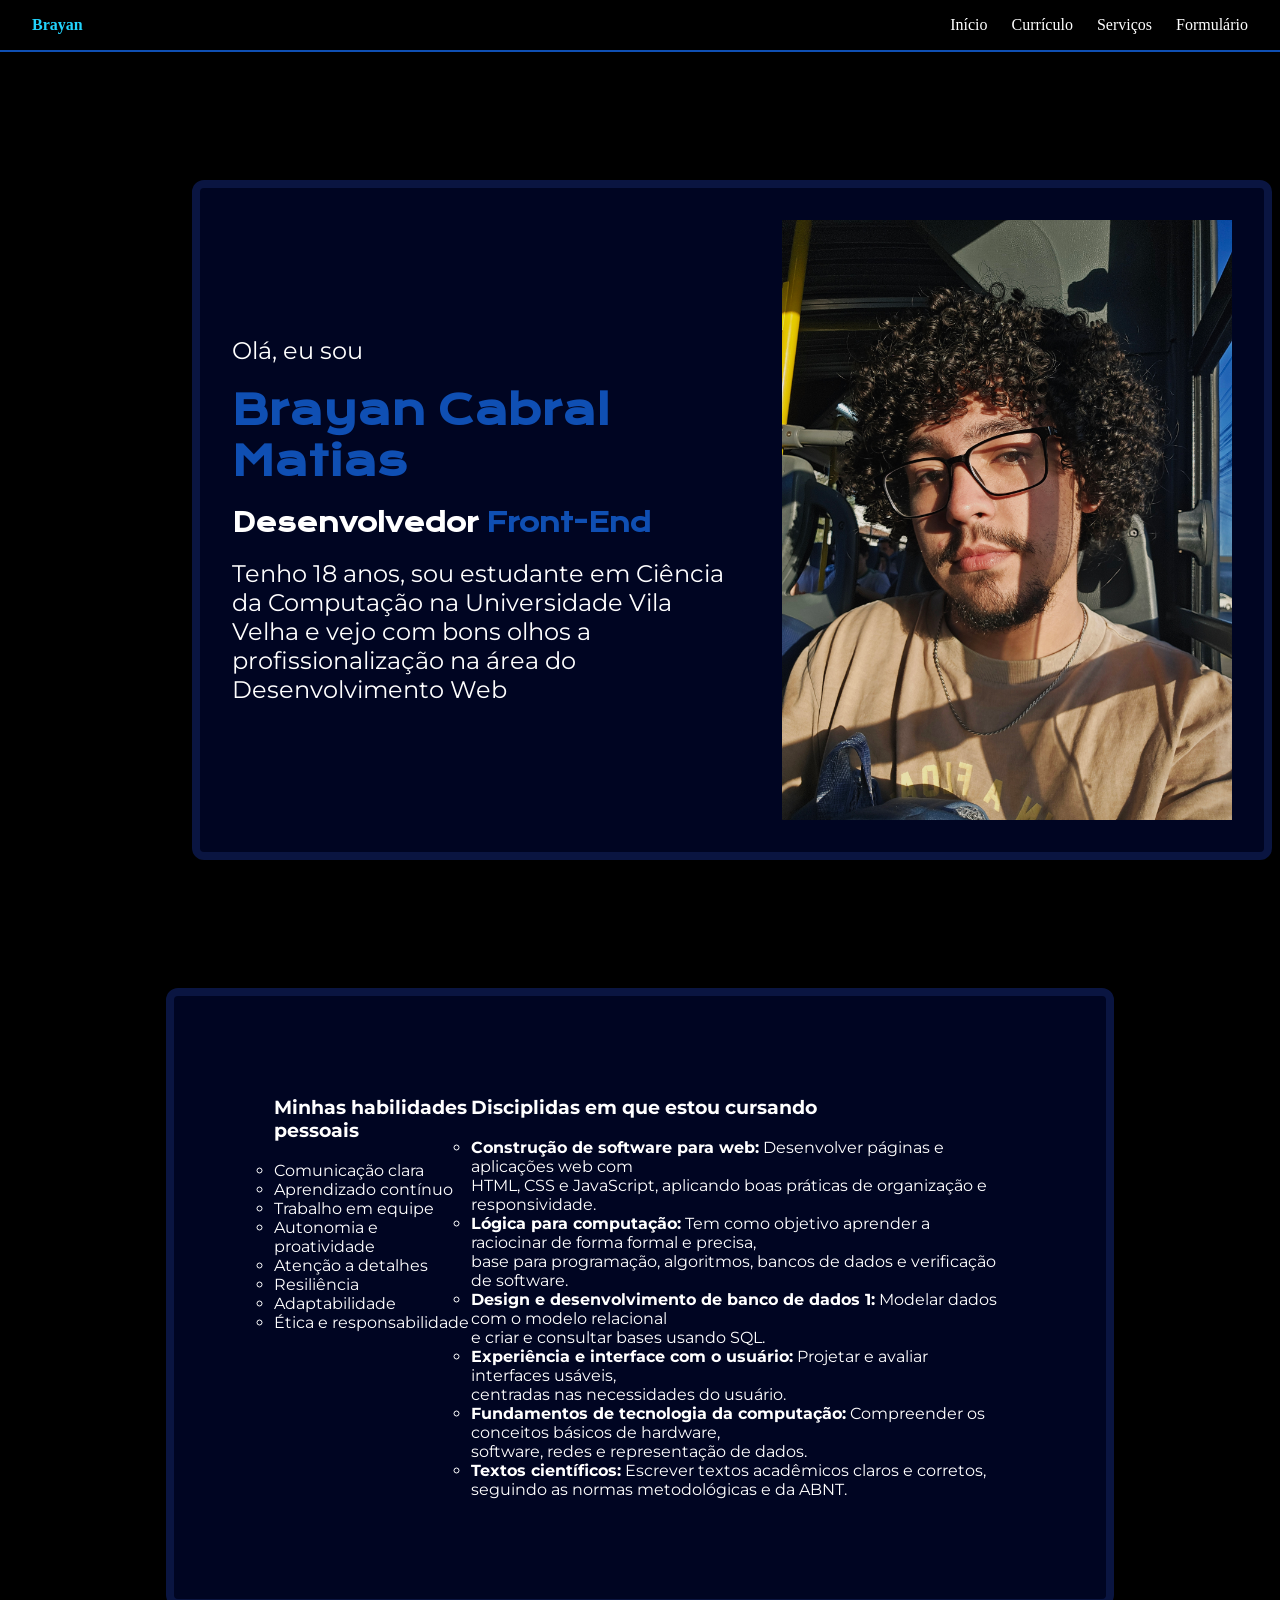
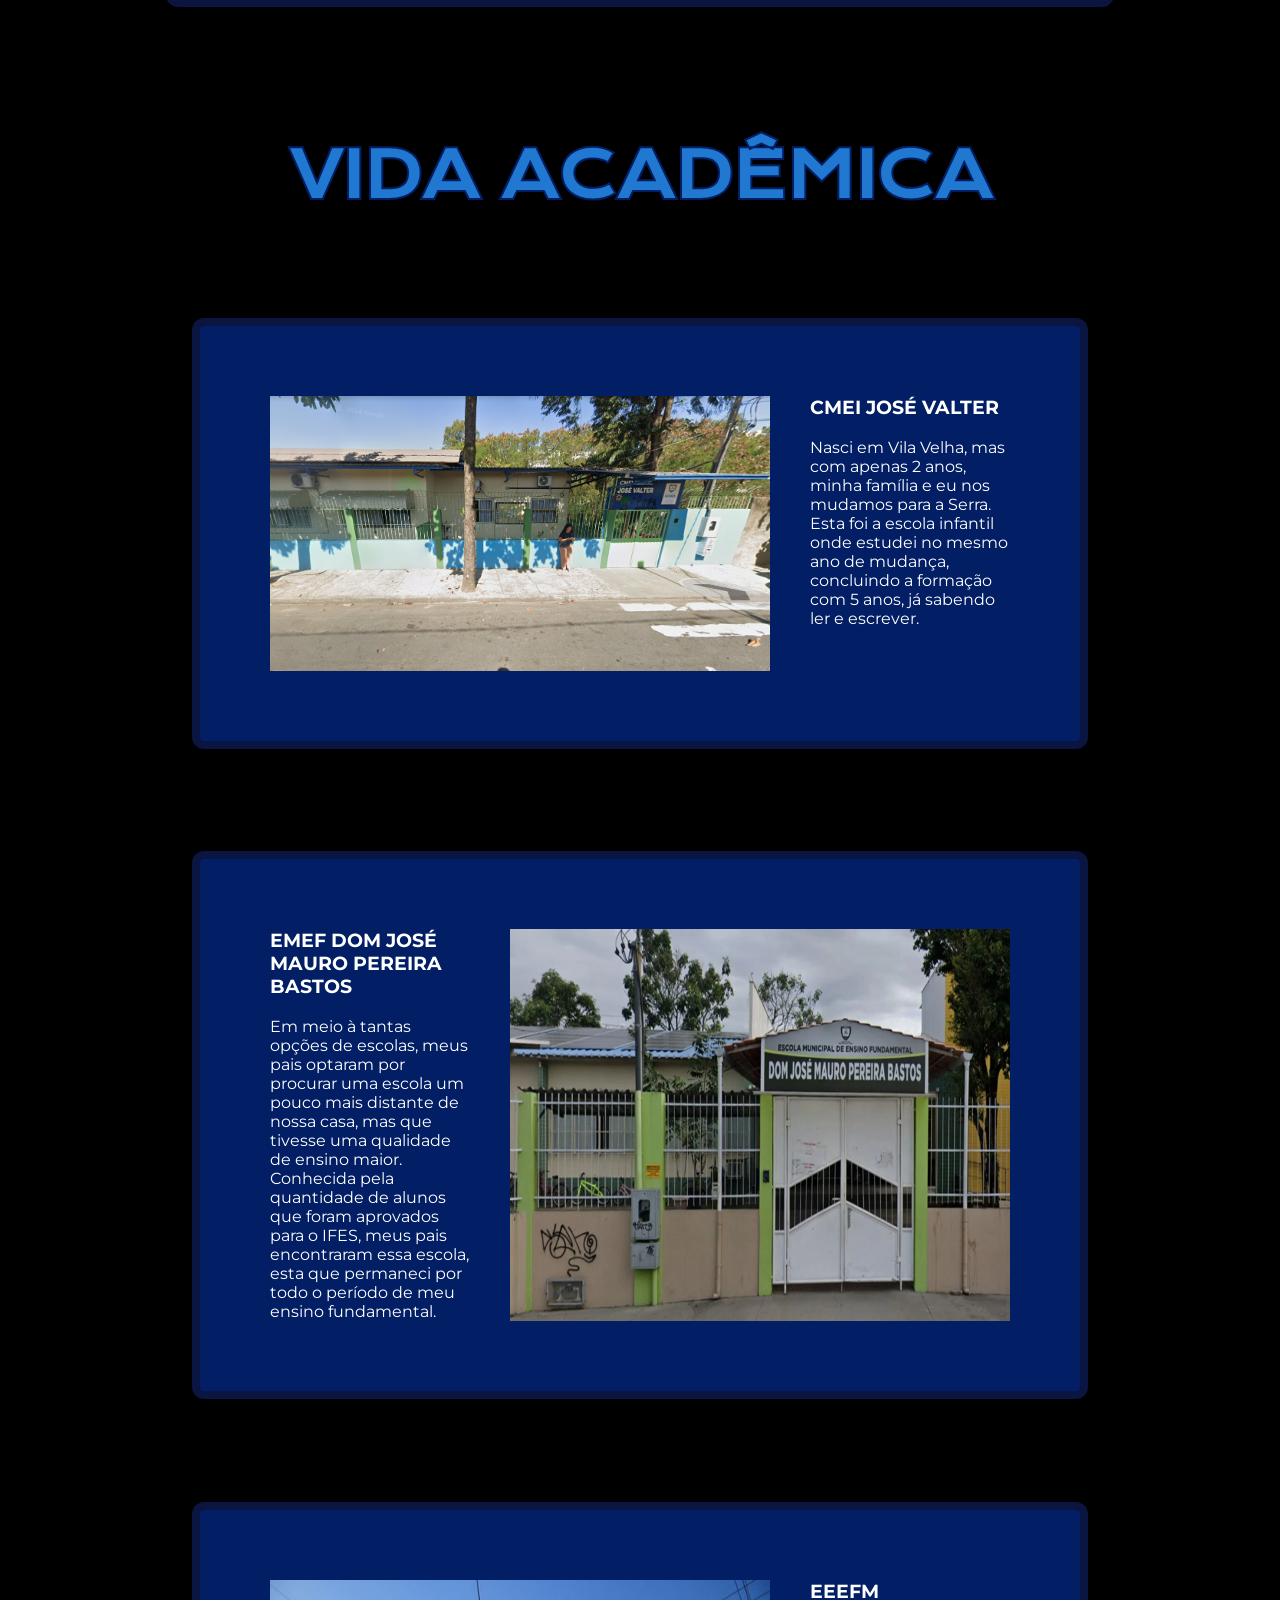
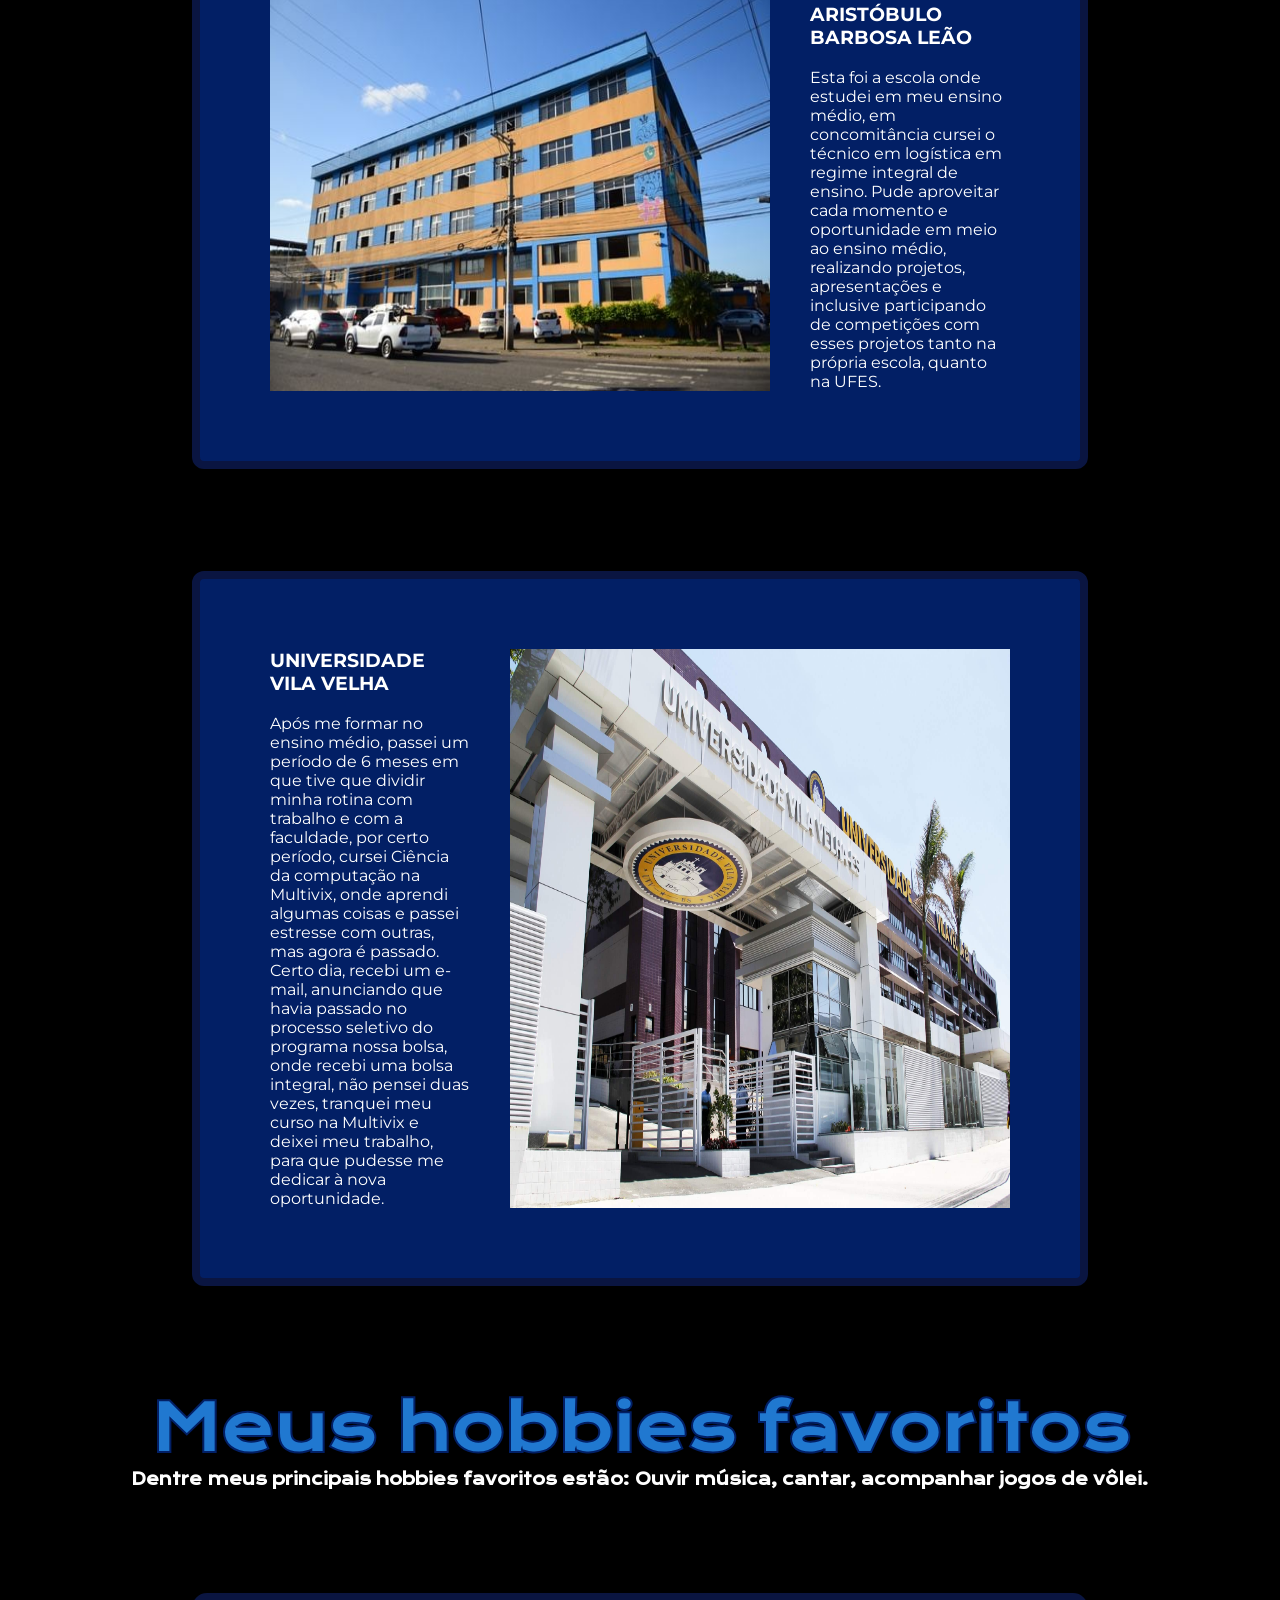
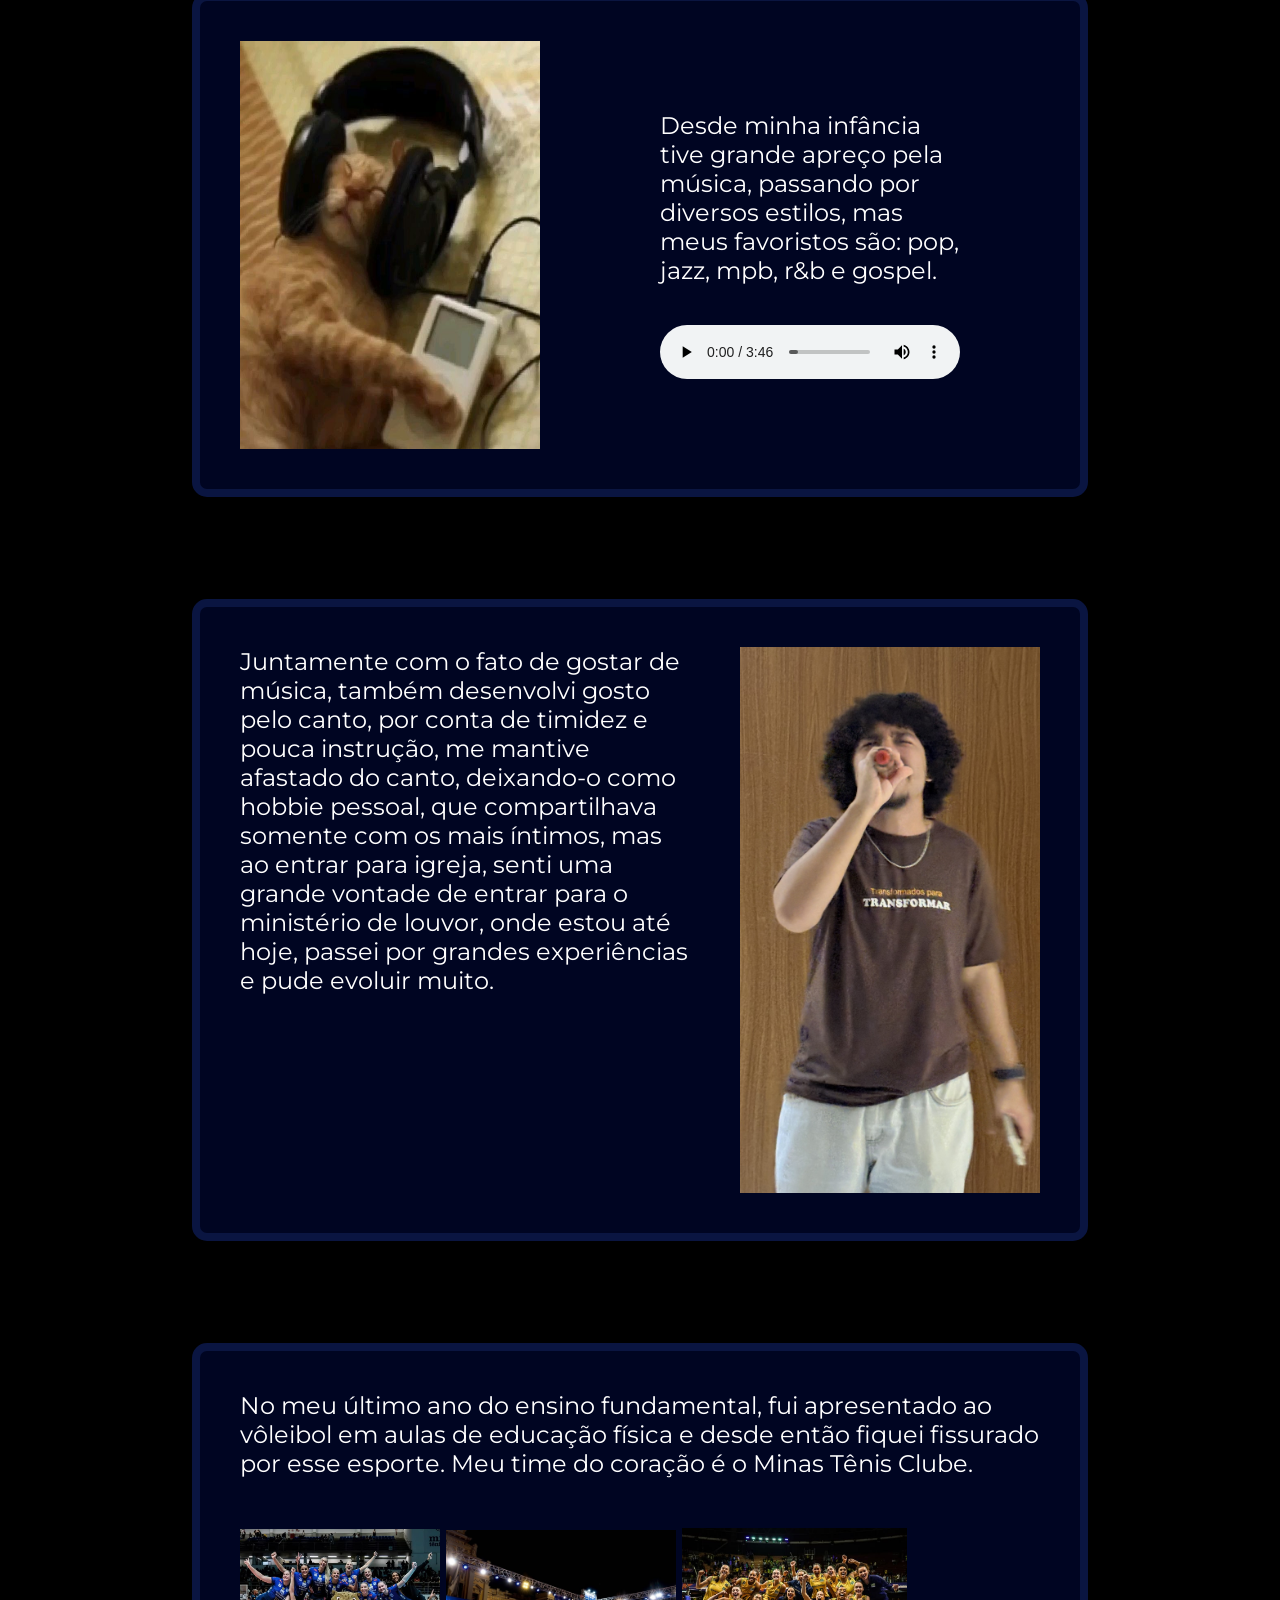
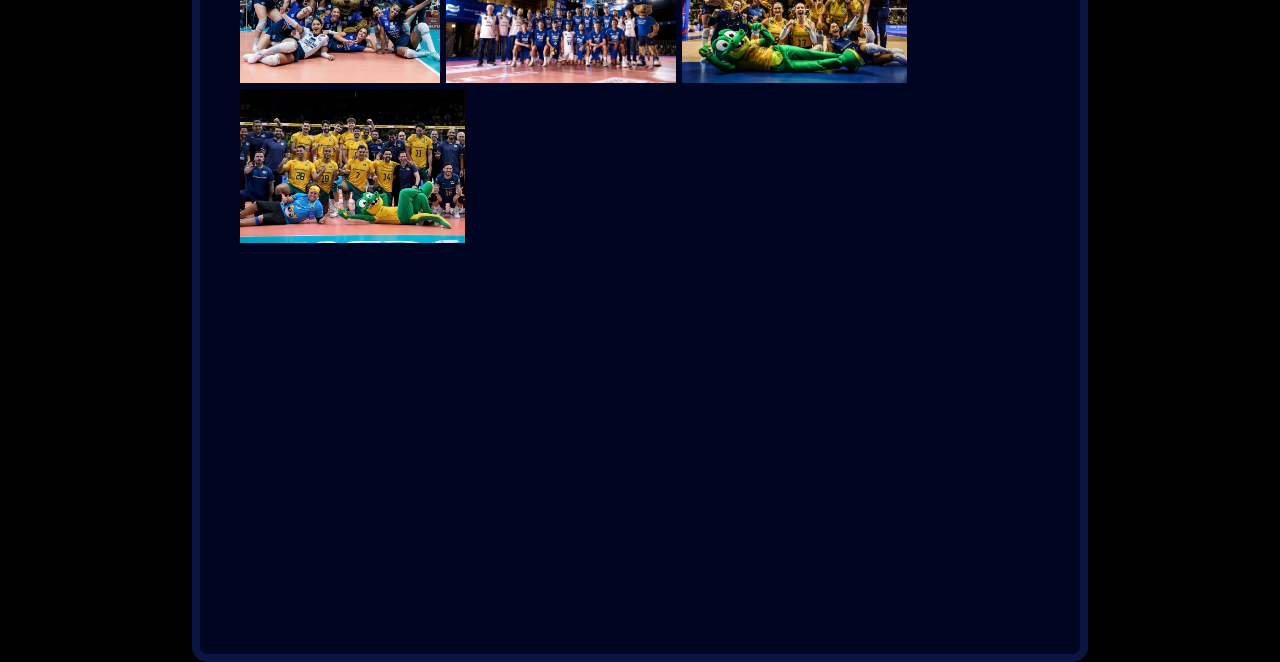
<file: index.html>
<!DOCTYPE html>
<html lang="pt-br">
    <head>
        <meta charset="UTF-8">
        <meta http-equiv="X-UA-Compatible" content="IE=edge">
        <meta name="viewport" content="width=device-width, initial-scale=1.0">
        <title>Landing page</title>
        <link rel="stylesheet" href="style.css">
    </head>

    <body>
        <header class="topo">
            <a href="index.html" class="logo">Brayan</a>
            <nav class="menu" aria-label="Menu principal">
                <ul>
                    <li><a href="index.html">Início</a></li>
                    <li><a href="curriculo.html">Currículo</a></li>
                    <li><a href="servicos.html">Serviços</a></li>
                    <li><a href="formulario.html">Formulário</a></li>
                </ul>
            </nav>
        </header>

        <main class="apresentacao">
            <div class="quadro">
            <section class="apresentacao__conteudo">
                <p class="apresentacao__conteudo__texto">Olá, eu sou</p>
                <h1 class="apresentacao__conteudo__titulo"><strong class="titulo-destaque">Brayan Cabral Matias</strong></h1>
                <h2 class="apresentacao__conteudo__titulo2">Desenvolvedor <strong class="titulo-destaque">Front-End</strong></h2>
                <p class="apresentacao__conteudo__texto">Tenho 18 anos, sou estudante em Ciência da Computação na Universidade Vila Velha e vejo com bons olhos a profissionalização na área do Desenvolvimento Web</p>
            </section>
            <img src=img/brayan-hj.jpg width="450" alt=" Minha foto para portifólio">
            </div>
        </main>

        <section class="listas_habilidades_disciplinas">
            <div class="listas_habilidades">
                <h3>Minhas habilidades pessoais</h3>
                <br>
                <ul type="circle">
                    <li>Comunicação clara</li>
                    <li>Aprendizado contínuo</li>
                    <li>Trabalho em equipe</li>
                    <li>Autonomia e proatividade</li>
                    <li>Atenção a detalhes</li>
                    <li>Resiliência</li>
                    <li>Adaptabilidade</li>
                    <li>Ética e responsabilidade</li>
                </ul>
            </div>
            <div class="listas_disciplinas">
                <h3>Disciplidas em que estou cursando</h3>
                <br>
                <ul type="circle">
                    <li><strong>Construção de software para web:</strong> Desenvolver páginas e aplicações web com <br> HTML, CSS e JavaScript, aplicando boas práticas de organização e responsividade.</li>
                    <li><strong>Lógica para computação:</strong> Tem como objetivo aprender a raciocinar de forma formal e precisa,<br> base para programação, algoritmos, bancos de dados e verificação de software.</li>
                    <li><strong>Design e desenvolvimento de banco de dados 1:</strong> Modelar dados com o modelo relacional <br> e criar e consultar bases usando SQL.</li>
                    <li><strong>Experiência e interface com o usuário:</strong> Projetar e avaliar interfaces usáveis,<br> centradas nas necessidades do usuário.</li>
                    <li><strong>Fundamentos de tecnologia da computação:</strong> Compreender os conceitos básicos de hardware,<br> software, redes e representação de dados.</li>
                    <li><strong>Textos científicos:</strong> Escrever textos acadêmicos claros e corretos,<br> seguindo as normas metodológicas e da ABNT.</li>
                </ul>
            </div>
        </section>


        <h1 class="Titulos">VIDA ACADÊMICA</h1>

        <section class="escola1">
            <img src="./img/CMEI_JV.png" alt="CMEI José Valter" width="500">
            <div>
                <h3 class="escolas">CMEI JOSÉ VALTER</h3>
                <br>
                <p>Nasci em Vila Velha, mas com apenas 2 anos, minha família e eu nos mudamos para a Serra. Esta foi a escola infantil onde estudei no mesmo ano de mudança, concluindo a formação com 5 anos, já sabendo ler e escrever.</p>
            </div>
        </section>

        <section class="escola2">
            <div>
                <h3 class="escolas">EMEF DOM JOSÉ MAURO PEREIRA BASTOS</h3>
                <br>
                <p>Em meio à tantas opções de escolas, meus pais optaram por procurar uma escola um pouco mais distante de nossa casa, mas que tivesse uma qualidade de ensino maior. Conhecida pela quantidade de alunos que foram aprovados para o IFES, meus pais encontraram essa escola, esta que permaneci por todo o período de meu ensino fundamental.</p>
            </div>
            <img src="./img/Dom_jose_mauro.jpg" alt="Escola de ensino fundamental EMEF Dom José Mauro Pereira Bastos" width="500">
        </section>

        <section class="escola3">
            <img src="./img/Abl.jpg" alt="Escola de ensino médio Abl" width="500">
            <div>
                <h3 class="escolas">EEEFM ARISTÓBULO BARBOSA LEÃO</h3>
                <br>
                <p>Esta foi a escola onde estudei em meu ensino médio, em concomitância cursei o técnico em logística em regime integral de ensino. Pude aproveitar cada momento e oportunidade em meio ao ensino médio, realizando projetos, apresentações e inclusive participando de competições com esses projetos tanto na própria escola, quanto na UFES.</p>
            </div>
        </section>

        <section class="escola4">
            <div>
                <h3 class="escolas">UNIVERSIDADE VILA VELHA</h3>
                <br>
                <p>Após me formar no ensino médio, passei um período de 6 meses em que tive que dividir minha rotina com trabalho e com a faculdade, por certo período, cursei Ciência da computação na Multivix, onde aprendi algumas coisas e passei estresse com outras, mas agora é passado. Certo dia, recebi um e-mail, anunciando que havia passado no processo seletivo do programa nossa bolsa, onde recebi uma bolsa integral, não pensei duas vezes, tranquei meu curso na Multivix e deixei meu trabalho, para que pudesse me dedicar à nova oportunidade.</p>
            </div>
            <img src="./img/Uvv.jpg" alt="Universidade Vila Velha" width="500">
        </section>

        <section class="hobbies">
            <h1 class="Titulos">Meus hobbies favoritos</h1>

            <h2 class="titulo2">Dentre meus principais hobbies favoritos estão: Ouvir música, cantar, acompanhar jogos de vôlei.</h2>

            <div class="ouvir_musica">
                <img src="./img/ouvindo música.jpg" alt="Gato ouvindo música" width="300">
                <div class="musica_Texto">
                    <p>Desde minha infância tive grande apreço pela música, passando por diversos estilos, mas meus favoristos são: pop, jazz, mpb, r&b e gospel.</p>
                    <audio controls>
                        <source src="./arquivos/Bruno Mars - 24K Magic (Official Music Video) - Bruno Mars (youtube).mp3" type="audio/mpeg">
                    </audio>
                </div>
            </div>

            <div class="cantar">
                <p>Juntamente com o fato de gostar de música, também desenvolvi gosto pelo canto, por conta de timidez e pouca instrução, me mantive afastado do canto, deixando-o como hobbie pessoal, que compartilhava somente com os mais íntimos, mas ao entrar para igreja, senti uma grande vontade de entrar para o ministério de louvor, onde estou até hoje, passei por grandes experiências e pude evoluir muito.</p>
                <img src="./img/cantando.jpg" alt="Cantando na igreja" width="300" >
            </div>

            <div class="volei">
                <p>No meu último ano do ensino fundamental, fui apresentado ao vôleibol em aulas de educação física e desde então fiquei fissurado por esse esporte. Meu time do coração é o Minas Tênis Clube.</p>
                <div>
                    <img src="./img/minas_fem.jpg" alt="Time feminino de vôlei minas" width="200">
                    <img src="./img/minas_masc.jpg" alt="Time feminino de vôlei minas" width="230">
                    <img src="./img/selecao_fem.jpg" alt="Seleção brasileira de vôlei feminina" width="225">
                    <img src="./img/selecao_masc.jpg" alt="Seleção brasileira de vôlei masculina" width="225">
                </div>

                <iframe width="700" height="315" src="https://www.youtube.com/embed/rtrEWwV_QXw?si=EkO2xmO-31fIgbe_" title="YouTube video player" frameborder="0" allow="accelerometer; autoplay; clipboard-write; encrypted-media; gyroscope; picture-in-picture; web-share" referrerpolicy="strict-origin-when-cross-origin" allowfullscreen></iframe>
            </div>
        </section>

        <footer></footer>
    </body>
</html>
</file>
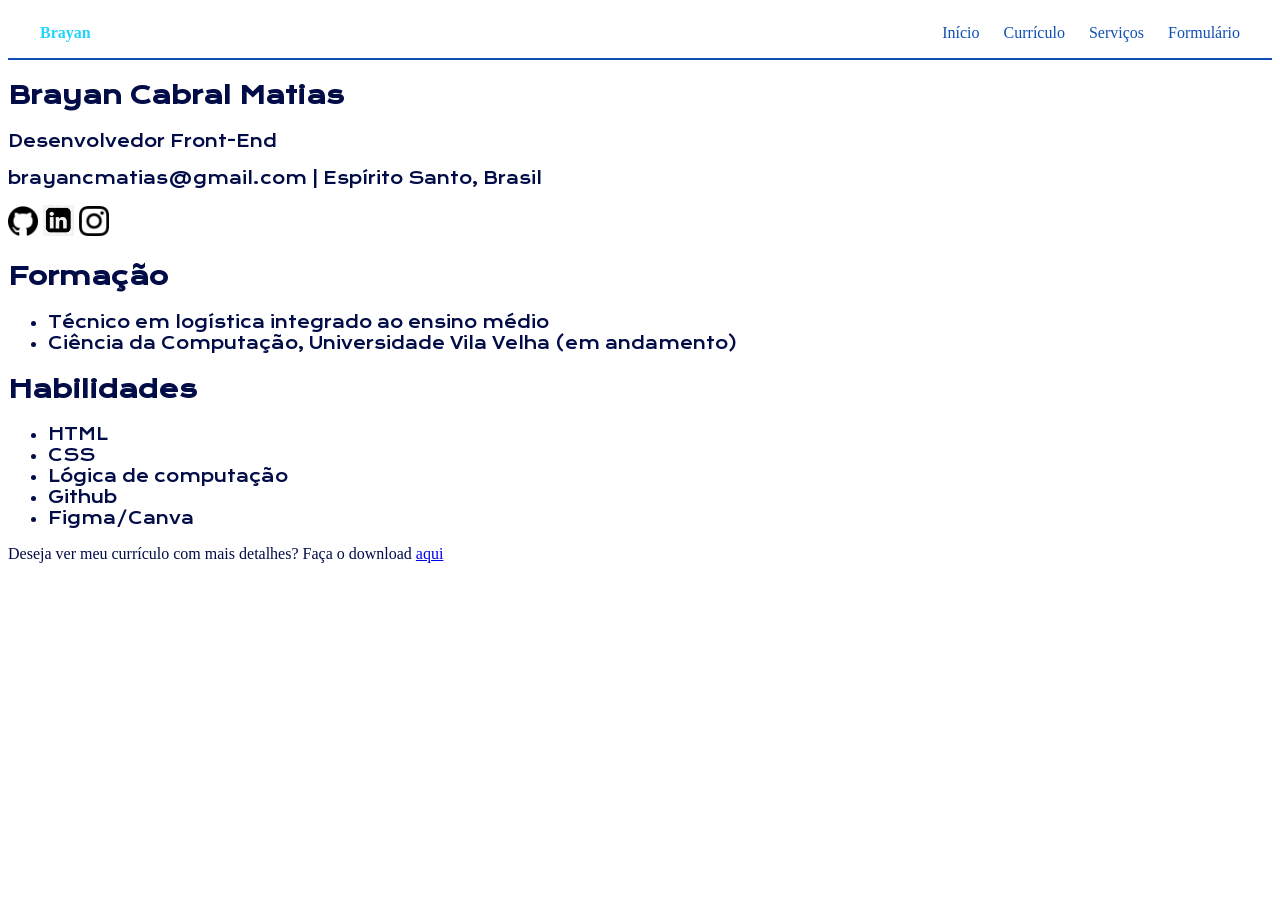
<file: curriculo.html>
<!DOCTYPE html>
<html lang="pt-BR">
<head>
  <meta charset="UTF-8">
  <meta name="viewport" content="width=device-width, initial-scale=1.0">
  <title>Currículo | Brayan Cabral Matias</title>
  <link rel="stylesheet" href="curriculo.css">
</head>
<body class="pagina">

  <header class="topo">
    <a href="index.html" class="logo">Brayan</a>
    <nav class="menu" aria-label="Menu principal">
        <ul>
            <li><a href="index.html">Início</a></li>
            <li><a href="curriculo.html">Currículo</a></li>
            <li><a href="servicos.html">Serviços</a></li>
            <li><a href="formulario.html">Formulário</a></li>
        </ul>
    </nav>
  </header>

  <main class="curriculo">
    <section>
      <h1>Brayan Cabral Matias</h1>
      <p>Desenvolvedor Front-End</p>
      <p>brayancmatias@gmail.com | Espírito Santo, Brasil</p>
    </section>
    <a href="https://github.com/brayancmt?tab=repositories"> <img src="./img/github.png" alt="Logo do Github" width="30"></a>
    <a href="https://www.linkedin.com/in/brayan-cm"><img src="./img/linkedin.png" alt="Logo do LinkedIn" width="31"></a>
    <a href="https://instagram.com/brayan.in4k?mdxt=MW1zdnhhYzluMWgz"><img src="./img/instagram.png" alt="Logo do instagram" width="30"></a>

    <section>
      <h2>Formação</h2>
      <ul>
        <li>Técnico em logística integrado ao ensino médio</li>
        <li>Ciência da Computação, Universidade Vila Velha (em andamento)</li>
      </ul>
    </section>

    <section>
      <h2>Habilidades</h2>
      <ul>
        <li>HTML</li>
        <li>CSS</li>
        <li>Lógica de computação</li>
        <li>Github</li>
        <li>Figma/Canva</li>
      </ul>
    </section>
  </main>

  <p>Deseja ver meu currículo com mais detalhes? Faça o download <a href="../arquivos/Currículo_Brayan_Matias.pdf" download="Currículo_Brayan.pdf">aqui</a></p>
</body>
</html>
</file>
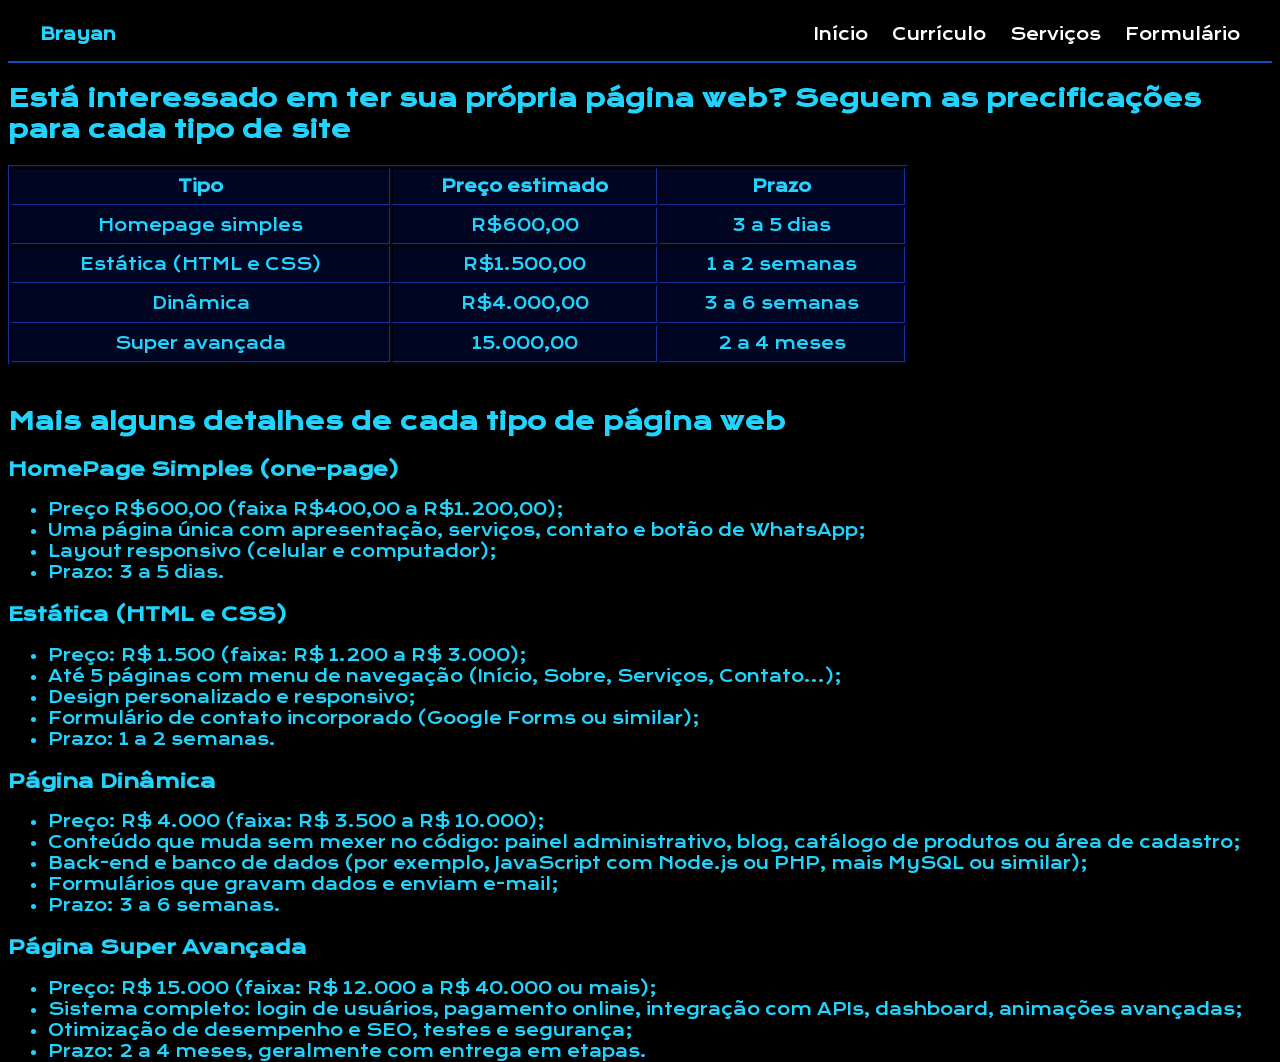
<file: servicos.html>
<!DOCTYPE html>
<html lang="pt-br">
<head>
    <meta charset="UTF-8">
    <meta name="viewport" content="width=device-width, initial-scale=1.0">
    <title>Serviços</title>
    <link rel="stylesheet" href="servicos.css">
</head>

<body>
    <header class="topo">
        <a href="index.html" class="logo">Brayan</a>
        <nav class="menu" aria-label="Menu principal">
            <ul>
                <li><a href="index.html">Início</a></li>
                <li><a href="curriculo.html">Currículo</a></li>
                <li><a href="servicos.html">Serviços</a></li>
                <li><a href="formulario.html">Formulário</a></li>
            </ul>
        </nav>
    </header>

    <h2>Está interessado em ter sua própria página web? Seguem as precificações para cada tipo de site</h2>

    <table border="1" width="900" height="200" class="precificacao">
        <tr>
            <th>Tipo</th>
            <th>Preço estimado</th>
            <th>Prazo</th>
        </tr>
        <tr>
            <td>Homepage simples</td>
            <td>R$600,00</td>
            <td>3 a 5 dias</td>
        </tr>
        <tr>
            <td>Estática (HTML e CSS)</td>
            <td>R$1.500,00</td>
            <td>1 a 2 semanas</td>
        </tr>
        <tr>
            <td>Dinâmica</td>
            <td>R$4.000,00</td>
            <td>3 a 6 semanas</td>
        </tr>
        <tr>
            <td>Super avançada</td>
            <td>15.000,00</td>
            <td>2 a 4 meses</td>
        </tr>
    </table>

    <br>

    <h2>Mais alguns detalhes de cada tipo de página web</h2>

    <h3>HomePage Simples (one-page)</h3>
    <ul>
        <li>Preço R$600,00 (faixa R$400,00 a R$1.200,00);</li>
        <li>Uma página única com apresentação, serviços, contato e botão de WhatsApp;</li>
        <li>Layout responsivo (celular e computador);</li>
        <li>Prazo: 3 a 5 dias.</li>
    </ul>

    <h3>Estática (HTML e CSS)</h3>
    <ul>
        <li>Preço: R$ 1.500 (faixa: R$ 1.200 a R$ 3.000);</li>
        <li>Até 5 páginas com menu de navegação (Início, Sobre, Serviços, Contato...);</li>
        <li>Design personalizado e responsivo;</li>
        <li>Formulário de contato incorporado (Google Forms ou similar);</li>
        <li>Prazo: 1 a 2 semanas.</li>
    </ul>

    <h3>Página Dinâmica</h3>
    <ul>
        <li>Preço: R$ 4.000 (faixa: R$ 3.500 a R$ 10.000);</li>
        <li>Conteúdo que muda sem mexer no código: painel administrativo, blog, catálogo de produtos ou área de cadastro;</li>
        <li>Back-end e banco de dados (por exemplo, JavaScript com Node.js ou PHP, mais MySQL ou similar);</li>
        <li>Formulários que gravam dados e enviam e-mail;</li>
        <li>Prazo: 3 a 6 semanas.</li>
    </ul>

    <h3>Página Super Avançada</h3>
    <ul>
        <li>Preço: R$ 15.000 (faixa: R$ 12.000 a R$ 40.000 ou mais);</li>
        <li>Sistema completo: login de usuários, pagamento online, integração com APIs, dashboard, animações avançadas;</li>
        <li>Otimização de desempenho e SEO, testes e segurança;</li>
        <li>Prazo: 2 a 4 meses, geralmente com entrega em etapas.</li>
    </ul>
</body>
</html>
</file>
<file: style.css>
@import url('https://fonts.googleapis.com/css2?family=Krona+One&family=Montserrat:ital,wght@0,100..900;1,100..900&display=swap');

*{
    margin:0;
    padding: 0;
}

.topo {
  display: flex;
  justify-content: space-between;
  align-items: center;
  padding: 16px 32px;
  background: #000;
  border-bottom: 2px solid #0F4FB3;
  position: sticky;  
  top: 0;
}

.logo {
  color: #22D4FD;
  font-weight: bold;
  text-decoration: none;
}

.menu ul {
  display: flex;
  gap: 24px;
  list-style: none;
  margin: 0;
  padding: 0;
}

.menu a {
  color: #fff;
  text-decoration: none;
  padding-bottom: 4px;
  transition: color 0.3s;
}

.menu a:hover {
  color: #22D4FD;
  border-bottom: 2px solid #22D4FD;
}

body {
    height: 100vh;
    box-sizing: border-box;
    background-color: black;
    color: white;
}
.titulo-destaque {
    color:#0F4FB3;
}

.apresentacao {
    margin: 10% 15%;
    display: flex;
    align-items: center;
    justify-content: space-between;
}

.quadro {
    display: flex;               
    align-items: center;         
    justify-content: space-between;
    gap: 40px;                   

    border: 8px solid #0A1541;
    border-radius: 12px;
    padding: 32px;
    max-width: 1000px;
    background-color: #000522;
}

.apresentacao__conteudo{
    width: 615px;
    display: flex;
    flex-direction: column;
    gap: 20px;
}

.apresentacao__conteudo__titulo{
    font-size: 40px;
    font-family: "Krona One", sans-serif;
}

.apresentacao__conteudo__titulo2{
    font-size: 25px;
    font-family: "Krona One", sans-serif;
}

.apresentacao__conteudo__texto {
    font-size: 24px;
    font-family: "Montserrat", sans-serif;
    font-weight: 400;
}

.apresentacao__links {
    display: flex;
    justify-content: space-between;
}

.apresentacao__links__link {
    background-color: #22D4FD;
    width: 280px;
    text-align: center;
    border-radius: 16px;
    font-size: 24px;
    padding: 21.5px 0;
    text-decoration: none;
    color: black;
    font-family: "Montserrat", sans-serif;
    font-weight: 600;
}

.listas_habilidades_disciplinas {
    margin: 10% 13%;
    justify-content: space-between;
    display: flex;
    border: 8px solid #0A1541;
    background-color: #000522;
    border-radius: 12px;
    padding: 100px;
    max-width: 1000px;
    font-family: "Montserrat", sans-serif;
}

.Titulos {
    -webkit-text-stroke: 2px #021F65;
    color: #2078D0;
    font-size: 4em;
    text-align: center;
    font-family: "Krona One", sans-serif;
}

.escola1 {
    justify-content: space-between;
    margin: 8% 15%;
    display: flex;
    border: 8px solid #0A1541;
    border-radius: 12px;
    padding: 70px;
    max-width: 1000px;
    background-color: #021F65;
    gap: 40px;
    font-family: "Montserrat", sans-serif;
}

.escola2 {
    justify-content: space-between;
    margin: 8% 15%;
    display: flex;
    border: 8px solid #0A1541;
    border-radius: 12px;
    padding: 70px;
    max-width: 1000px;
    background-color: #021F65;
    gap: 40px;
    font-family: "Montserrat", sans-serif;
}

.escola3 {
    justify-content: space-between;
    margin: 8% 15%;
    display: flex;
    border: 8px solid #0A1541;
    border-radius: 12px;
    padding: 70px;
    max-width: 1000px;
    background-color: #021F65;
    gap: 40px;
    font-family: "Montserrat", sans-serif;
}

.escola4 {
    justify-content: space-between;
    margin: 8% 15%;
    display: flex;
    border: 8px solid #0A1541;
    border-radius: 12px;
    padding: 70px;
    max-width: 1000px;
    background-color: #021F65;
    gap: 40px;
    font-family: "Montserrat", sans-serif;
}

.escolas {
    font-family:"Montserrat", sans-serif;
}

.ouvir_musica {
    border: 8px solid #0A1541;
    background-color: #000522;
    margin: 8% 15%;
    display: flex;
    border-radius: 15px;
    flex-direction: row;
    padding: 40px;
    max-width: 1000px;
    gap: 50px;
}

.musica_Texto {
    justify-content: space-between;
    font-family: "Montserrat", sans-serif;
    display: flex;
    padding: 70px;
    max-width: 1000px;
    gap: 40px;
    flex-direction: column;
    font-size: 1.5em;
}

.cantar {
    border: 8px solid #0A1541;
    background-color: #000522;
    margin: 8% 15%;
    display: flex;
    border-radius: 15px;
    flex-direction: row;
    padding: 40px;
    max-width: 1000px;
    gap: 50px;
    font-size: 1.5em;
    flex-direction: row;
    justify-content: space-between;
    font-family: "Montserrat", sans-serif;
}

.volei {
    border: 8px solid #0A1541;
    background-color: #000522;
    margin: 8% 15%;
    display: flex;
    border-radius: 15px;
    flex-direction: row;
    padding: 40px;
    max-width: 1000px;
    gap: 50px;
    font-size: 1.5em;
    flex-direction: column;
    justify-content: space-between;
    font-family: "Montserrat", sans-serif;
}

.titulo2 {
    font-size: 1em;
    text-align: center;
    font-family: "Krona One", sans-serif;
}
</file>
<file: curriculo.css>
@import url('https://fonts.googleapis.com/css2?family=Krona+One&family=Montserrat:ital,wght@0,100..900;1,100..900&display=swap');


body {
    height: 100vh;
    box-sizing: border-box;
    background-color: white;
    color: #020C47;
}

.topo {
  display: flex;
  justify-content: space-between;
  align-items: center;
  padding: 16px 32px;
  background: white;
  border-bottom: 2px solid #0F4FB3;
  position: sticky;  
  top: 0;
}

.logo {
  color: #22D4FD;
  font-weight: bold;
  text-decoration: none;
}

.menu ul {
  display: flex;
  gap: 24px;
  list-style: none;
  margin: 0;
  padding: 0;
}

.menu a {
  color: #0F4FB3;
  text-decoration: none;
  padding-bottom: 4px;
  transition: color 0.3s;
}

.menu a:hover {
  color: #22D4FD;
  border-bottom: 2px solid #22D4FD;
}

.curriculo {
    font-family: "Krona One", sans-serif;
}
</file>
<file: servicos.css>
@import url('https://fonts.googleapis.com/css2?family=Krona+One&family=Montserrat:ital,wght@0,100..900;1,100..900&display=swap');

body {
    background-color: black;
    color: #22D4FD;
    height: 100vh;
    box-sizing: border-box;
    gap: 40px; 
    font-family: "krona one", sans-serif;
}

.topo {
  display: flex;
  justify-content: space-between;
  align-items: center;
  padding: 16px 32px;
  background: #000;
  border-bottom: 2px solid #0F4FB3;
  position: sticky;  
  top: 0;
}

.logo {
  color: #22D4FD;
  font-weight: bold;
  text-decoration: none;
}

.menu ul {
  display: flex;
  gap: 24px;
  list-style: none;
  margin: 0;
  padding: 0;
}

.menu a {
  color: #fff;
  text-decoration: none;
  padding-bottom: 4px;
  transition: color 0.3s;
}

.menu a:hover {
  color: #22D4FD;
  border-bottom: 2px solid #22D4FD;
}

.precificacao {
    background-color: #000522;
    border-color: #0A1541;
    color: #22D4FD;
    text-align: center;
}
</file>
